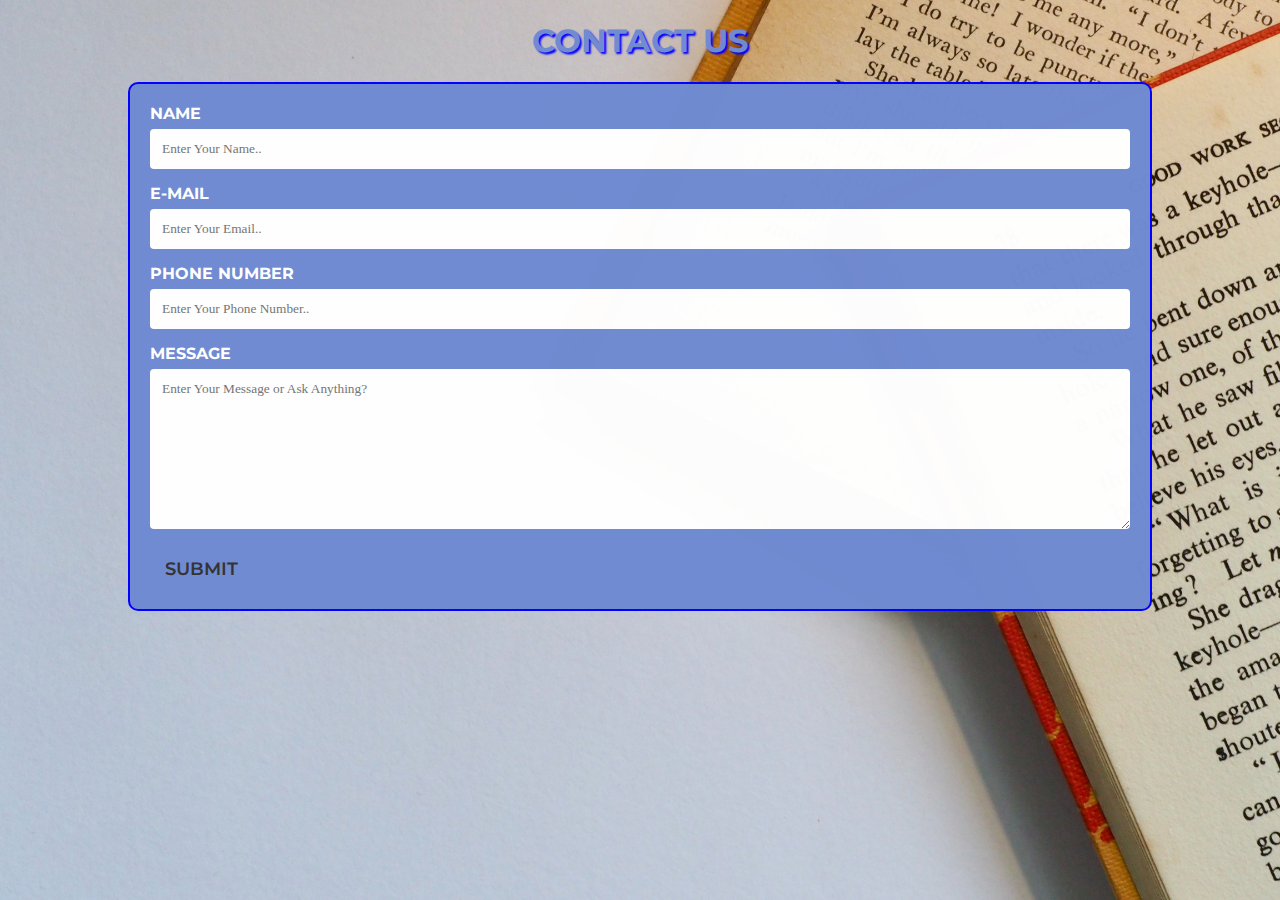
<file: contact.html>
<!DOCTYPE html>
<html lang="en">
<head>
	<title>Contact Us</title>
	<meta charset="UTF-8">
	<meta name="viewport" content="width=device-width, initial-scale=1">
	<link href="https://fonts.googleapis.com/css2?family=Montserrat:wght@500&display=swap" rel="stylesheet">
	<link rel="stylesheet" href="contact.css">
  </head>
  
  <body>
	  
	<header><h1>Contact Us</h1></header>
	<!-- "Contact Us" form -->
	<div class="form" id="main">
	  <form action=" ">
		<!-- Have not set up PHP form to get data for website mockup, so on "submit" page will refresh and text will clear -->
  
		<label for="name">Name</label>
		<input type="text" id="name" name="name" placeholder="Enter Your Name..">
  
		<label for="email">E-mail</label>
		<input type="text" id="email" name="email" placeholder="Enter Your Email..">
  
		<label for="phone">Phone Number</label>
		<input type="text" id="phone" name="phone" placeholder="Enter Your Phone Number..">
  
		<label for="message">Message</label>
		<textarea id="message" name="message" placeholder="Enter Your Message or Ask Anything?"></textarea>
  
		<input id="button" type="submit" value="Submit">
	  </form>
	</div>
  </body>
</file>
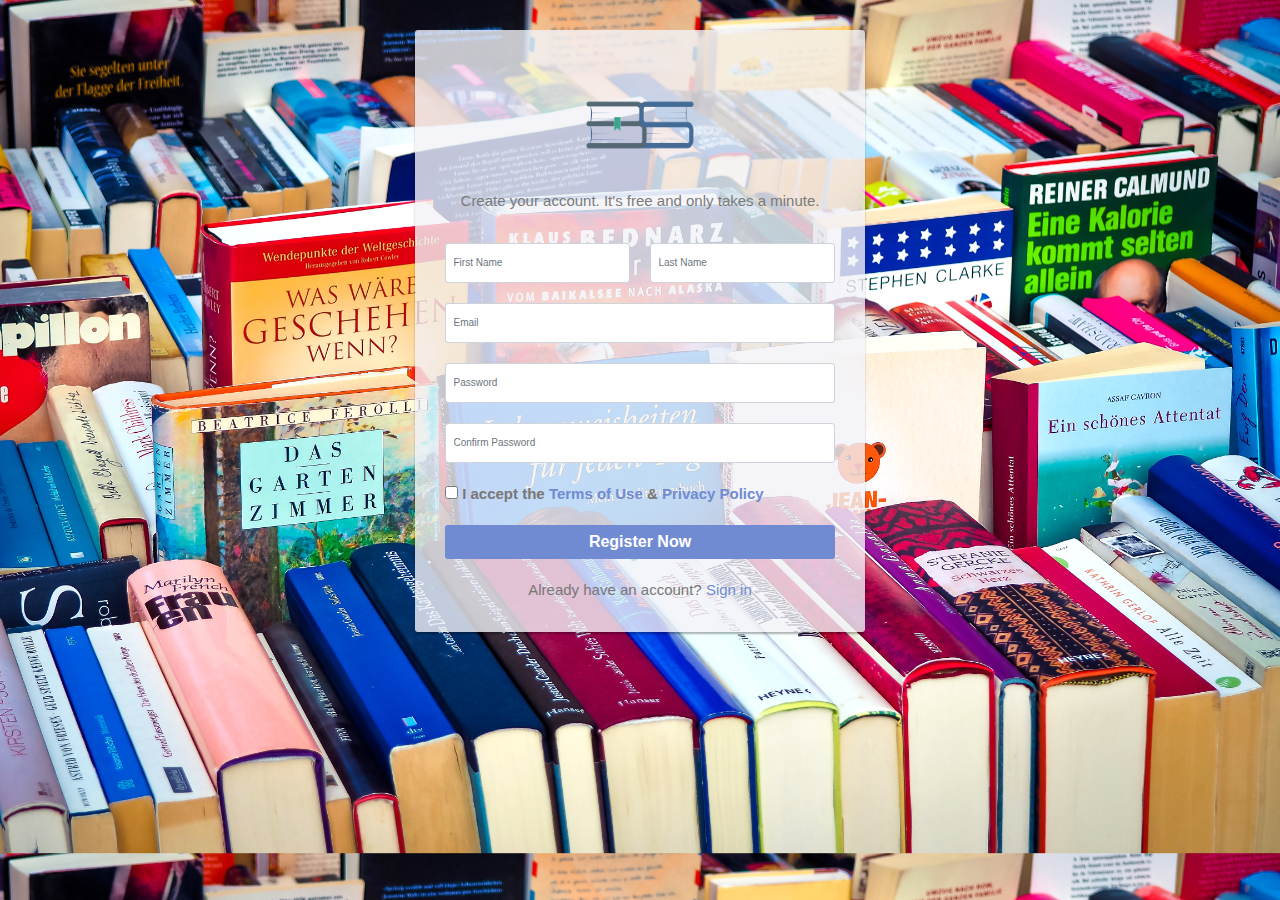
<file: signup.html>
<!DOCTYPE html>
<html lang="en">
<head>
    <meta charset="UTF-8">
    <meta name="viewport" content="width=device-width, initial-scale=1.0">
    <link rel="stylesheet" href="https://stackpath.bootstrapcdn.com/font-awesome/4.7.0/css/font-awesome.min.css">
    <link rel="stylesheet" href="https://maxcdn.bootstrapcdn.com/bootstrap/3.4.1/css/bootstrap.min.css">
    <link rel="stylesheet" href="https://stackpath.bootstrapcdn.com/bootstrap/4.5.2/css/bootstrap.min.css" integrity="sha384-JcKb8q3iqJ61gNV9KGb8thSsNjpSL0n8PARn9HuZOnIxN0hoP+VmmDGMN5t9UJ0Z" crossorigin="anonymous">
    <link href="https://fonts.googleapis.com/css2?family=Montserrat:ital,wght@0,100;0,200;0,400;0,500;0,600;1,100;1,300;1,400;1,500;1,600&display=swap" rel="stylesheet">
    <link rel="stylesheet" href="signup.css">
    <script defer src="signup.js"></script>
    <title>Sign Up Form</title>
</head>

<body>
   
    <div class="background">
        <div class="signup-form">
            <form id="myform" action="/" method="GET">
                <img src="assetss/logo-TK.png" alt="logo" height="130px" class="logo">
                <p class="hint-text">Create your account. It's free and only takes a minute.</p>
                <div id="error_msg"></div>
                <div class="form-group">
                    <div class="row">
                        
                        <div class="col"><input type="text" class="form-control" id="fname" name="first_name" placeholder="First Name"></div>
                        <div class="col"><input type="text" class="form-control" id="lname" name="last_name" placeholder="Last Name" ></div>
                    </div>        	
                </div>
                <div id="error_msg"></div>
                <div class="form-group">
                    <input type="email" class="form-control" name="email" id="email" placeholder="Email">
                </div>
                <div id="error"></div>
                <div class="form-group">
                    <input type="password" class="form-control" id="password" name="password" placeholder="Password">
                </div>
                <div class="form-group">
                    <input type="password" class="form-control" name="confirm_password" placeholder="Confirm Password">
                </div>        
                <div class="form-group">
                    <label class="form-check-label"><input type="checkbox" required="required"> I accept the <a href="#">Terms of Use</a> &amp; <a href="#">Privacy Policy</a></label>
                </div>
                <div class="form-group">
                    <button type="submit" class="btn btn-success btn-lg btn-block">Register Now</button>
                </div>
                <div class="text-center">Already have an account? <a href="signIn.html">Sign in</a></div>
            </form>
            
        </div>
    </div>
</body>
</html>
</file>
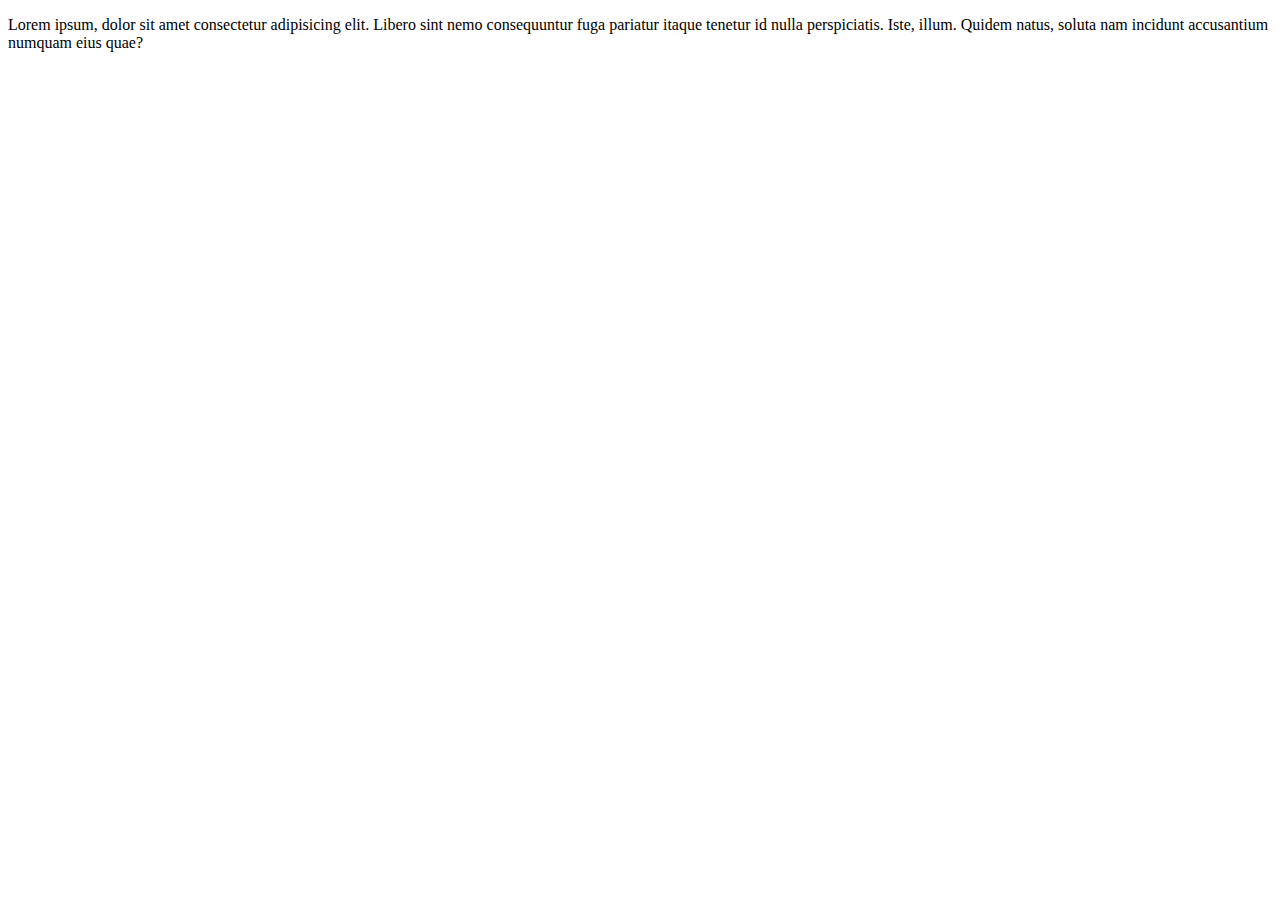
<file: thankyou.html>
<!DOCTYPE html>
<html lang="en">
<head>
    <meta charset="UTF-8">
    <meta name="viewport" content="width=device-width, initial-scale=1.0">
    <title>confirmation page</title>
</head>
<body>
    <p>Lorem ipsum, dolor sit amet consectetur adipisicing elit. 
        Libero sint nemo consequuntur fuga pariatur itaque tenetur
         id nulla perspiciatis. Iste, illum. Quidem natus, soluta nam
          incidunt accusantium numquam eius quae?</p>
</body>
</html>
</file>
<file: contact.css>
* {
  font-family: 'Montserrat', sans-serif;
  
}

body {
  box-sizing: border-box;
  background-image: url("back.jpg");
  background-size: cover;
  background-repeat: no-repeat;
  
  opacity: 99%;
    
  }
  
/* Set page margins and font */
body {
    margin: 0% 10%;
    font-family: Arvo, serif;
  }
/* Modifying the text in header */
h1{
  color: #708bd2;;
  text-align: center;
  text-transform: uppercase;
  text-shadow: blue 2px 2px 2px ;
}
    
/* Styling inputs with type="text", select elements and textareas */
input[type="text"],
select,
textarea {
    width: 100%; 
    padding: 12px; 
    border: none;
    border-radius: 4px; 
    box-sizing: border-box; 
    margin-top: 6px; 
    margin-bottom: 15px; 
    resize: vertical; 
    font-family: Arvo, serif; 
  }
  
  /* Styling the submit button */
input[type="submit"] {
  background-color:  #708bd2;
    /* background-color: #333; */
    /* color: white; */
    color: #333;
    font-weight: 600;
    font-family: Arvo, serif;
    font-size: 110%;
    padding: 10px 15px;
    border: none;
    
    cursor: pointer;
  }
/* Adding background color and padding around the form */
.form {
    color: white;
    border-radius: 5px;
    text-transform: uppercase;
    background : #708bd2;
    padding: 20px;
    border: blue solid 2px;
    border-radius: 10px;
  }
  #button {
    border-radius: 10px;
    text-transform: uppercase;
    font-family: 'Montserrat', sans-serif;
    font-weight: 600;
  }
#button:hover{
  text-transform: uppercase;
  border: none;
  color:white;
  border-radius: 10px;
  background-color:#708bd2;;
  border : 1px solid blue;
}
  
label {
    font-weight: bold;
  }
  
#message{
  height: 10rem;
}
</file>
<file: signup.css>
body {
	color: #fff;
    background-image: url(assetss/background-img.jpg);
    background-size: cover;
    font-family: 'Roboto', sans-serif;
}

#error_msg {
	color: #708bd2;
	font-weight: 700;
}
/* body::before{
    content: ' ';
    background-image: url(assets/background-img.jpg);
    background-size: cover;
    position: absolute;
    top: 0;
    bottom: 0;
    left: 0;
    right: 0;
    opacity: 0.25;
} */
.logo{
    display: flex;
    margin-left: auto;
    margin-right: auto;
}
.form-control {
	height: 40px;
	box-shadow: none;
	color: #4b4c4d;
}
.form-control:focus {
	border-color: #708bd2;
}
.form-control, .btn {        
	border-radius: 3px;
}
.signup-form {
	width: 450px;
	margin: 0 auto;
	padding: 30px 0;
  	font-size: 15px;
}

.signup-form .hint-text {
	color: rgb(122, 122, 122);
	margin-bottom: 30px;
	text-align: center;
}
.signup-form form {
	color: rgb(121, 118, 118);
	border-radius: 3px;
	margin-bottom: 15px;
    background: rgb(242, 243, 247,0.8);
	box-shadow: 0px 2px 2px rgba(0, 0, 0, 0.3);
	padding: 30px;
}
.signup-form .form-group {
	margin-bottom: 20px;
}
.signup-form input[type="checkbox"] {
	margin-top: 3px;
}
.signup-form .btn {        
    font-size: 16px;
    background-color: #708bd2;
    border: #708bd2;
	font-weight: bold;		
	min-width: 140px;
	outline: none !important;
}
.signup-form .row div:first-child {
	padding-right: 10px;
}
.signup-form .row div:last-child {
	padding-left: 10px;
}    	
.signup-form a {
	color: #708bd2;
	text-decoration: underline;
}
.signup-form a:hover {
    text-decoration: none;
}
.signup-form form a {
	color: #708bd2;
	text-decoration: none;
}	
.signup-form form a:hover {
	text-decoration: underline;
}
</file>
